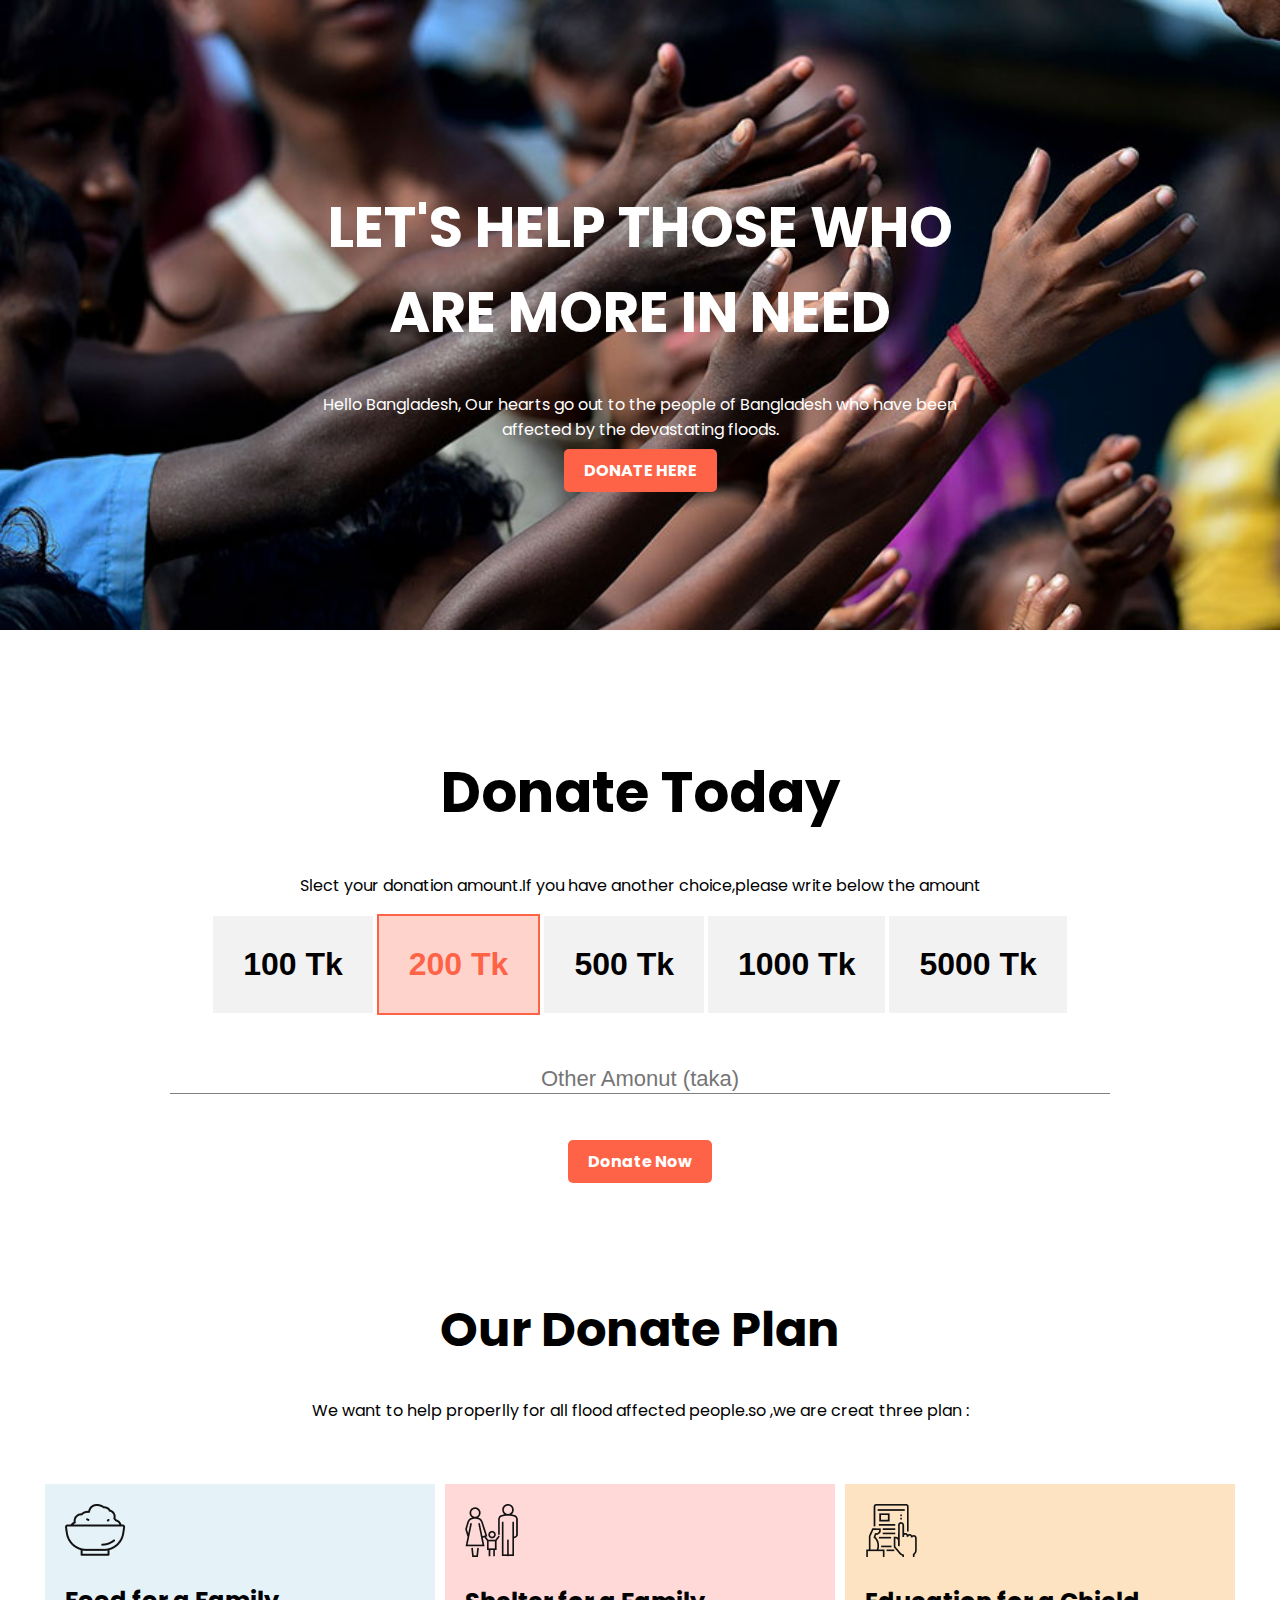
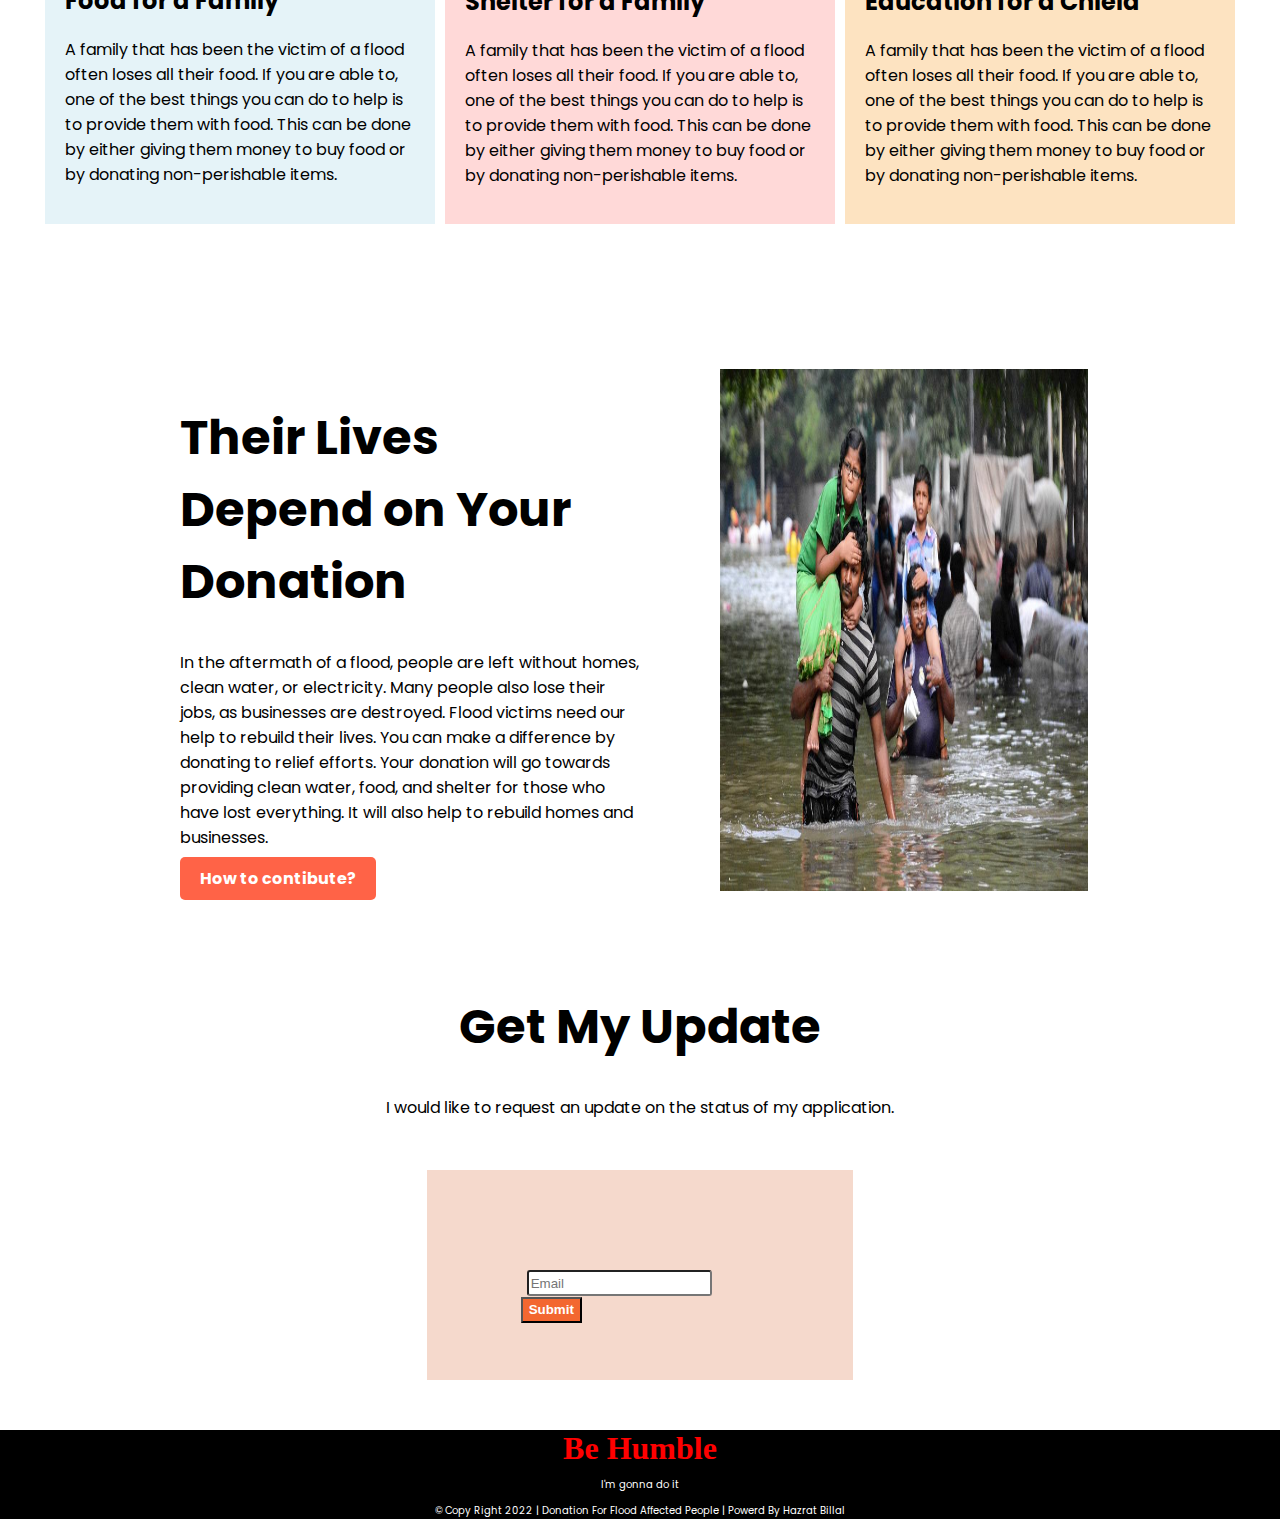
<file: index.html>
<!DOCTYPE html>
<html lang="en">

<head>
    <meta charset="UTF-8">
    <meta http-equiv="X-UA-Compatible" content="IE=edge">
    <meta name="viewport" content="width=device-width, initial-scale=1.0">
    <link rel="preconnect" href="https://fonts.googleapis.com">
    <link rel="preconnect" href="https://fonts.gstatic.com" crossorigin>
    <link href="https://fonts.googleapis.com/css2?family=Poppins&display=swap" rel="stylesheet">
    <title>Donation for Flood Affected People</title>

    <link rel="stylesheet" href="style.css">
</head>

<body>
    <Section class="hader">
        <Div class="text-center">
            <h1 class="title-text">LET'S HELP THOSE WHO ARE MORE IN NEED</h1>
            <P>Hello Bangladesh, Our hearts go out to the people of Bangladesh who have been affected by the devastating
                floods.</P>
            <a class="donate-here" href="https://www.facebook.com/mdhazratbillal776/" target=”_blank”>DONATE HERE</a>
        </Div>
    </Section>
    <section id="donate-today">
        <div class="donate-section">
            <h1 class="title-text">Donate Today</h1>
            <p>Slect your donation amount.If you have another choice,please write below the amount </p>

        </div>
        <div class="donate-section">
            <button class="amount-button">100 Tk</button>
            <button class="amount-button defult-select">200 Tk</button>
            <button class="amount-button">500 Tk</button>
            <button class="amount-button">1000 Tk</button>
            <button class="amount-button">5000 Tk</button>

        </div>
        <div>
            <input type="text" class="input-field" placeholder="Other Amonut (taka)">
        </div>

        <div class="center-donate">

            <a class="donate-here" href="https://www.facebook.com/mdhazratbillal776/" target=”_blank”>Donate Now</a>
        </div>
    </section>

    <section class="three-donate-plans">
        <div>
            <h1 class="donate-hedding">Our Donate Plan</h1>
            <P>We want to help properlly for all flood affected people.so ,we are creat three plan :</P>
        </div>
        <div class="donate-plan">
            <div class="plan-1">
                <img src="icons/food.png" alt="">
                <h2>Food for a Family</h2>
                <p>A family that has been the victim of a flood often loses all their food. If you are able to, one of
                    the
                    best things you can do to help is to provide them with food. This can be done by either giving them
                    money to buy food or by donating non-perishable items.</p>
            </div>
            <div class="plan-2">
                <img src="icons/shelter.png" alt="">
                <h2>Shelter for a Family</h2>
                <p>A family that has been the victim of a flood often loses all their food. If you are able to, one of
                    the
                    best things you can do to help is to provide them with food. This can be done by either giving them
                    money to buy food or by donating non-perishable items.</p>
            </div>
            <div class="plan-3">
                <img src="icons/Frame-1.png" alt="">
                <h2>Education for a Chield</h2>
                <p>A family that has been the victim of a flood often loses all their food. If you are able to, one of
                    the
                    best things you can do to help is to provide them with food. This can be done by either giving them
                    money to buy food or by donating non-perishable items.</p>
            </div>
        </div>


    </section>
    <section class="contibute-section">

        <div class="contibute-area">
            <h1 class="contibute-header">Their Lives Depend on Your Donation</h1>
            <p>In the aftermath of a flood, people are left without homes, clean water, or electricity. Many people
                also
                lose their jobs, as businesses are destroyed. Flood victims need our help to rebuild their lives.
                You
                can make a difference by donating to relief efforts. Your donation will go towards providing clean
                water, food, and shelter for those who have lost everything. It will also help to rebuild homes and
                businesses.</p>
            <a class="donate-here" href="#" target=”_blank”>How to contibute?</a>
        </div>
        <div class="contibute-area">
            <img src="images/donation4.jpg" alt="">

        </div>


    </section>
    <section>

        <div class="our-update">
            <h1 class="uapdate-h">Get My Update</h1>
            <p>I would like to request an update on the status of my application.</p>
        </div>

        <div class="email-area">
            <div class="email-subs div-hide"></div>

            <div class="email-subs">
                <input class="input-email" type="email" placeholder="Email"> <input class="email-submit" type="submit">
            </div>

            <div class="email-subs div-hide"></div>
        </div>
        </div>



    </section>




</body>
<footer>
    <div class="footer-set">
        <h1 class="footer-hadding"> Be Humble</h1>
        <p class="footer-p">I'm gonna do it</p>
        <p class="footer-p">© Copy Right 2022 | Donation For Flood Affected People | Powerd By Hazrat Billal</p>
    </div>

</footer>

</html>
</file>
<file: style.css>
body,
html {
    font-family: 'Poppins', sans-serif;
    height: 100%;
    margin: 0;
}



.hader {
    background-image: url(images/donation13.jpg);
    background-image: linear-gradient(bottom black gray);
    background-repeat: no-repeat;
    background-size: cover;
    height: 70%;
    position: relative;
    margin: 0px;
}

.title-text {
    font-weight: 700;
    font-size: 350%;
}


.donate-here {
    text-decoration: none;
    background-color: tomato;
    padding: 10px 20px;
    border-radius: 5px;
    color: white;
    font-weight: 700;
}

.text-center {
    Text-align: center;
    color: white;
    position: absolute;
    top: 50%;
    left: 50%;
    transform: translate(-50%, -50%);
}


#donate-today {
    margin: 120px;
}

.donate-section {
    text-align: center;
}

.amount-button {
    background-color: #f3f2f2;
    padding: 30px 30px;
    color: black;
    font-weight: 700;
    border: none;
    font-size: 200%;
    text-align: center;
}

.defult-select {
    border: 2px solid tomato;
    color: tomato;
    background-color: #fdd3cb;
}

.center-donate {
    margin: 5px;
    text-align: center;


}

.input-field {
    margin: 50px;
    width: 90%;
    border: 0;
    outline: 0;
    border-bottom: 1px solid gray;
    text-align: center;
    font-size: 22px;


}


.three-donate-plans {
    text-align: center;
}

.donate-hedding {
    font-size: 300%;
}

.donate-plan {

    padding: 40px 40px;
    display: flex;
}

.plan-1 {
    margin: 5px 5px;
    background-color: rgb(229, 243, 248);
    padding: 20px;
    text-align: left;
}

.plan-2 {
    margin: 5px 5px;
    background-color: rgb(255, 217, 216);
    padding: 20px;
    text-align: left;
}

.plan-3 {
    margin: 5px 5px;
    background-color: rgb(253, 227, 193);
    padding: 20px;
    text-align: left;
}

.contibute-section {
    display: flex;
    margin: 100px;
}

.contibute-area {
    width: 50%;
    padding-left: 80px;
}

.contibute-header {
    font-size: 300%;
}

.contibute-area img {
    width: 80%;
    height: 100%;

}

.our-update {
    text-align: center;

}

.uapdate-h {
    font-size: 300%;
}

.input-email {
    border-radius: 3px;
    height: 20px;
    border-color: 2px solid gray;

}

.email-submit {
    background-color: #f36730;
    color: white;
    font-weight: 700;
    margin-left: -6px;
    height: 26px;
}

.email-area {
    display: flex;
    margin-top: 50px;
    margin-bottom: 50px;

}

.email-subs {
    background-color: #f5d9cc;
    height: 10px;
    width: 1000px;
    border: none;
    font-weight: 700;
    color: white;
    padding: 100px;

}

.div-hide {
    background-color: white;
}

.footer-hadding {
    font-family: cursive;
    color: red;
    margin: 10px;

}

.footer-set {
    background: black;
    height: 50%;
    width: 100%;
    color: white;
    text-align: center;
}

.footer-p {
    font-size: 10px;
}
</file>
